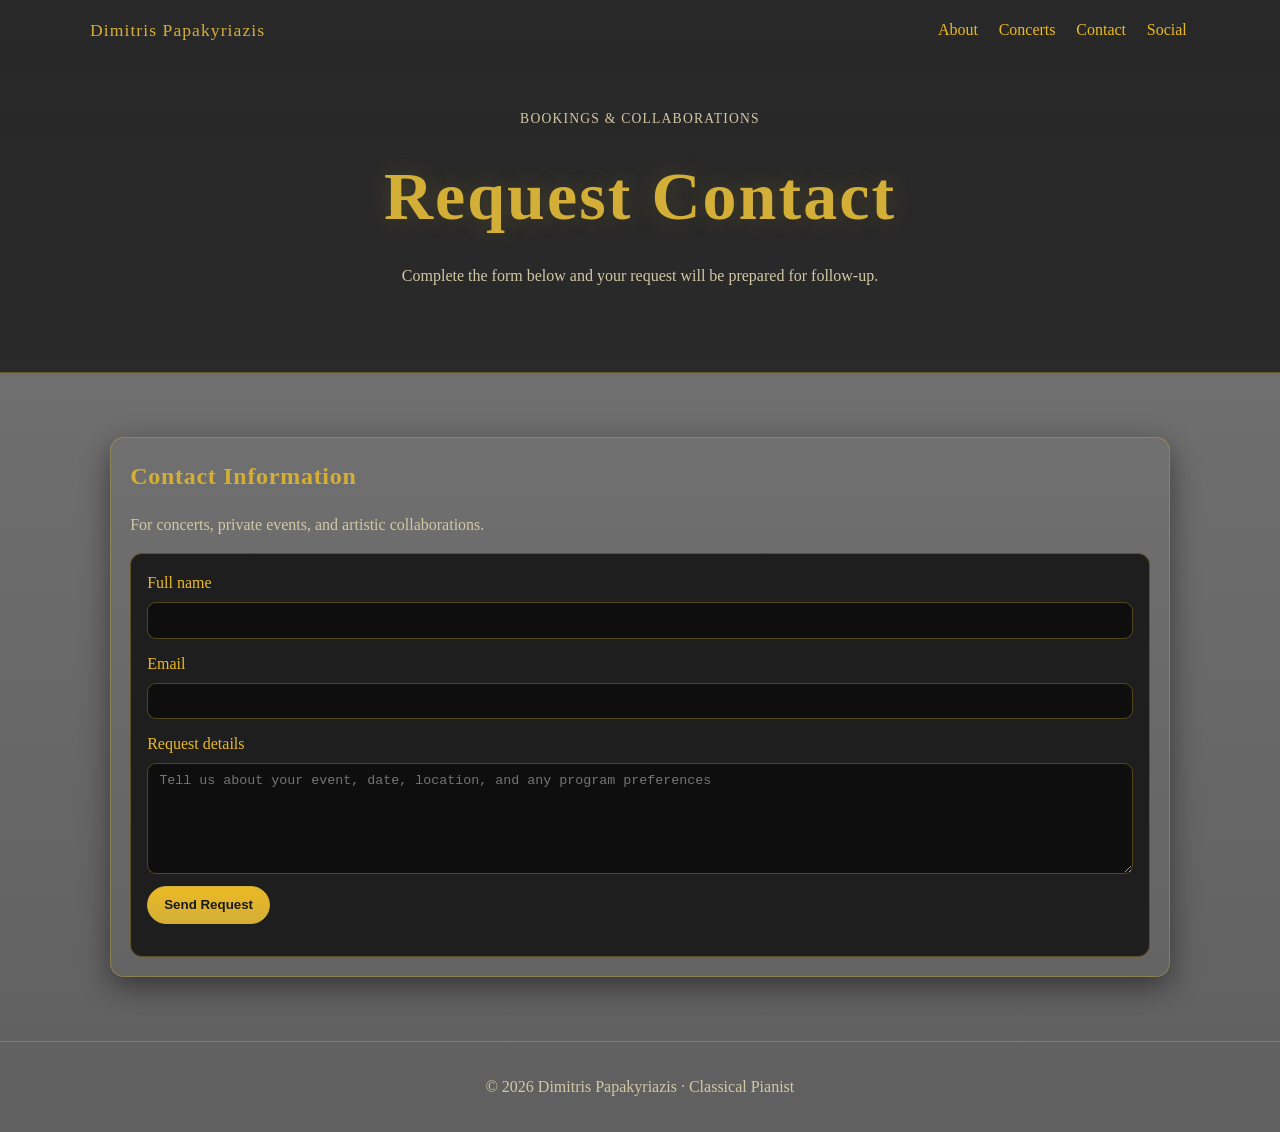
<file: contact.html>
<!DOCTYPE html>
<html lang="en">
  <head>
    <meta charset="UTF-8" />
    <meta name="viewport" content="width=device-width, initial-scale=1.0" />
    <title>Request Contact | Dimitris Papakyriazis</title>
    <meta
      name="description"
      content="Request contact with classical pianist Dimitris Papakyriazis for bookings, collaborations, and concert invitations."
    />
    <link rel="stylesheet" href="styles.css" />
  </head>
  <body>
    <a class="skip-link" href="#main-content">Skip to main content</a>

    <header class="site-header">
      <nav class="top-nav" aria-label="Primary">
        <p class="brand">Dimitris Papakyriazis</p>
        <ul class="nav-links">
          <li><a href="index.html#about">About</a></li>
          <li><a href="index.html#concerts">Concerts</a></li>
          <li><a href="contact.html" aria-current="page">Contact</a></li>
          <li><a href="index.html#social">Social</a></li>
        </ul>
      </nav>

      <section class="hero" aria-labelledby="contact-page-title">
        <p class="hero-kicker">Bookings & Collaborations</p>
        <h1 id="contact-page-title">Request Contact</h1>
        <p class="hero-text">Complete the form below and your request will be prepared for follow-up.</p>
      </section>
    </header>

    <main id="main-content">
      <section class="section contact" aria-labelledby="contact-title">
        <div class="section-heading">
          <h2 id="contact-title">Contact Information</h2>
          <p>For concerts, private events, and artistic collaborations.</p>
        </div>

        <form id="contact-form" class="card" action="https://formsubmit.co/ajax/leena.smadi@hotmail.com" method="POST">
          <input type="hidden" name="_subject" value="New Concert Contact Request" />
          <input type="hidden" name="_template" value="table" />
          <input type="hidden" name="_next" value="https://medamelody.github.io/Dimitries/" />
            <div class="field">
              <label for="name">Full name</label>
              <input id="name" name="name" type="text" autocomplete="name" required />
            </div>
            <div class="field">
              <label for="email">Email</label>
              <input id="email" name="email" type="email" autocomplete="email" required />
            </div>
          </div>

          <div class="field">
            <label for="message">Request details</label>
            <textarea
              id="message"
              name="message"
              rows="6"
              maxlength="800"
              placeholder="Tell us about your event, date, location, and any program preferences"
              required
            ></textarea>
          </div>

          <button class="button" type="submit">Send Request</button>
          <p id="contact-status" class="status" role="status" aria-live="polite"></p>
        </form>
      </section>
    </main>

    <footer class="site-footer">
      <p>© <span id="year"></span> Dimitris Papakyriazis · Classical Pianist</p>
    </footer>

    <script src="script.js"></script>
  </body>
</html>
</file>
<file: styles.css>
:root {
  --bg: #080808;
  --bg-soft: #111111;
  --surface: #151515;
  --surface-alt: #1e1e1e;
  --text: #f5f2e8;
  --muted: #d2c8a5;
  --gold: #d4af37;
  --gold-soft: rgba(212, 175, 55, 0.18);
  --gold-strong: #ebb924;
  --border: rgba(212, 175, 55, 0.35);
  --radius: 14px;
  --shadow: 0 10px 30px rgba(0, 0, 0, 0.45);
}

* {
  box-sizing: border-box;
}

html,
body {
  margin: 0;
  padding: 0;
}

body {
  font-family: "Times New Roman", Georgia, serif;
  color: var(--text);
  background:
    linear-gradient(rgba(6, 6, 6, 0.55), rgba(10, 10, 10, 0.65)),
    url('https://images.unsplash.com/photo-1520523839897-bd0b52f945a0?auto=format&fit=crop&w=2000&q=80') center / cover no-repeat fixed;
  line-height: 1.6;
}

.skip-link {
  position: absolute;
  left: 1rem;
  top: -3rem;
  z-index: 999;
  background: var(--gold);
  color: #000;
  padding: 0.6rem 0.9rem;
  border-radius: 8px;
}

.skip-link:focus {
  top: 1rem;
}

a {
  color: var(--gold-strong);
}

a:focus,
button:focus,
input:focus,
textarea:focus {
  outline: 2px solid var(--gold-strong);
  outline-offset: 2px;
}

.site-header {
  border-bottom: 1px solid var(--border);
  background: linear-gradient(180deg, rgba(10, 10, 10, 0.72), rgba(17, 17, 17, 0.74));
  padding: 1rem 1.25rem 4rem;
}

.top-nav {
  max-width: 1100px;
  margin: 0 auto;
  display: flex;
  align-items: center;
  justify-content: space-between;
  gap: 1rem;
}

.brand {
  margin: 0;
  color: var(--gold);
  font-size: 1.1rem;
  letter-spacing: 0.06em;
}

.nav-links {
  list-style: none;
  display: flex;
  gap: 0.9rem;
  margin: 0;
  padding: 0;
}

.nav-links a {
  text-decoration: none;
  padding: 0.25rem 0.2rem;
}

.hero {
  max-width: 1100px;
  margin: 4rem auto 0;
  text-align: center;
}

.hero-kicker {
  margin: 0;
  color: var(--muted);
  letter-spacing: 0.09em;
  text-transform: uppercase;
  font-size: 0.85rem;
}

h1,
h2,
h3 {
  font-weight: 600;
  letter-spacing: 0.03em;
}

h1 {
  margin: 0.75rem 0;
  font-size: clamp(2rem, 7vw, 4.25rem);
  color: var(--gold);
  text-shadow: 0 0 24px rgba(212, 175, 55, 0.2);
}

.hero-text {
  max-width: 700px;
  margin: 0 auto 1.25rem;
  color: var(--muted);
}

.button {
  border: 1px solid var(--gold);
  background: linear-gradient(180deg, var(--gold-strong), var(--gold));
  color: #191919;
  padding: 0.65rem 1rem;
  border-radius: 999px;
  cursor: pointer;
  font-weight: 600;
  text-decoration: none;
  display: inline-block;
}

main {
  max-width: 1100px;
  margin: 0 auto;
  padding: 2rem 1.25rem 4rem;
}

.section {
  margin-top: 2rem;
  padding: 1.2rem;
  border: 1px solid var(--border);
  border-radius: var(--radius);
  background: linear-gradient(180deg, rgba(255, 255, 255, 0.015), rgba(255, 255, 255, 0.01));
  box-shadow: var(--shadow);
}

.section-heading h2 {
  margin: 0;
  color: var(--gold);
}

.section-heading p,
.muted,
.status {
  color: var(--muted);
}

.concert-grid {
  margin-top: 1rem;
  display: grid;
  grid-template-columns: repeat(3, minmax(0, 1fr));
  gap: 1rem;
}

.concert-card {
  border: 1px solid var(--border);
  border-radius: 12px;
  overflow: hidden;
  background: var(--surface);
}

.concert-card figure {
  margin: 0;
}

.concert-card img {
  width: 100%;
  height: 210px;
  object-fit: cover;
  filter: saturate(0.8) contrast(1.05);
}

.concert-card figcaption {
  padding: 0.8rem;
}

.concert-card h3 {
  margin: 0;
  color: var(--gold-strong);
}

.concert-card p {
  margin: 0.35rem 0 0;
}

/* Clickable concert card link */
.concert-card-link {
  display: block;
  text-decoration: none;
  color: inherit;
}

.concert-card-link:hover .concert-card,
.concert-card:has(.concert-card-link:hover) {
  border-color: var(--gold-strong);
  transform: translateY(-3px);
  box-shadow: 0 14px 36px rgba(212, 175, 55, 0.2);
}

.concert-card {
  transition: transform 0.2s ease, box-shadow 0.2s ease, border-color 0.2s ease;
}

.view-more {
  display: inline-block;
  margin-top: 0.5rem;
  font-size: 0.82rem;
  color: var(--gold-strong);
  letter-spacing: 0.04em;
}

/* Concert gallery page */
.gallery-section {
  margin-top: 2rem;
}

.gallery-grid {
  margin-top: 1rem;
  display: grid;
  grid-template-columns: repeat(3, minmax(0, 1fr));
  gap: 1rem;
}

.gallery-item {
  margin: 0;
  border: 1px solid var(--border);
  border-radius: 12px;
  overflow: hidden;
  background: var(--surface);
}

.gallery-item--featured-photo {
  max-width: 380px;
  width: 100%;
  justify-self: center;
}

.gallery-item img {
  width: 100%;
  height: 220px;
  object-fit: cover;
  display: block;
  filter: saturate(0.85) contrast(1.05);
  transition: filter 0.2s ease;
}

.gallery-item--featured-photo img {
  height: auto;
  max-height: 520px;
  object-fit: contain;
}

.gallery-item img:hover {
  filter: saturate(1) contrast(1.05);
}

.gallery-item--video {
  aspect-ratio: 16 / 9;
  height: auto;
}

.gallery-item--video video,
.gallery-item--video iframe {
  width: 100%;
  height: 100%;
  display: block;
  border: 0;
}

@media (max-width: 900px) {
  .gallery-grid {
    grid-template-columns: 1fr 1fr;
  }
}

@media (max-width: 600px) {
  .gallery-grid {
    grid-template-columns: 1fr;
  }
}

.card {
  border: 1px solid var(--border);
  border-radius: 12px;
  padding: 1rem;
  background: var(--surface-alt);
}

.field-row {
  display: grid;
  grid-template-columns: 1fr 1fr;
  gap: 0.85rem;
}

.field {
  display: grid;
  gap: 0.4rem;
  margin-bottom: 0.75rem;
}

label {
  color: var(--gold-strong);
}

input,
textarea {
  background: #0e0e0e;
  color: var(--text);
  border: 1px solid var(--border);
  border-radius: 9px;
  padding: 0.6rem 0.7rem;
}

.social-links {
  list-style: none;
  padding: 0;
  margin: 1rem 0 0;
  display: flex;
  flex-wrap: wrap;
  gap: 0.8rem;
}

.social-item {
  margin: 0;
}

.social-icon-link {
  display: inline-flex;
  align-items: center;
  justify-content: center;
  width: 52px;
  height: 52px;
  font-size: 1.45rem;
  text-decoration: none;
  border: 1px solid var(--border);
  border-radius: 50%;
  background: var(--bg-soft);
  transition: transform 0.2s ease, border-color 0.2s ease;
}

.social-icon-link:hover {
  transform: translateY(-2px);
  border-color: var(--gold-strong);
}

.social-icon-link:focus-visible {
  outline: 2px solid var(--gold-strong);
  outline-offset: 2px;
}

.social .muted {
  margin-top: 0.9rem;
}

.site-footer {
  border-top: 1px solid var(--border);
  padding: 1rem;
  text-align: center;
  color: var(--muted);
}

@media (max-width: 900px) {
  .concert-grid {
    grid-template-columns: 1fr 1fr;
  }
}

@media (max-width: 700px) {
  .top-nav {
    flex-direction: column;
    align-items: flex-start;
  }

  .nav-links {
    flex-wrap: wrap;
  }

  .field-row,
  .concert-grid {
    grid-template-columns: 1fr;
  }
}
</file>
